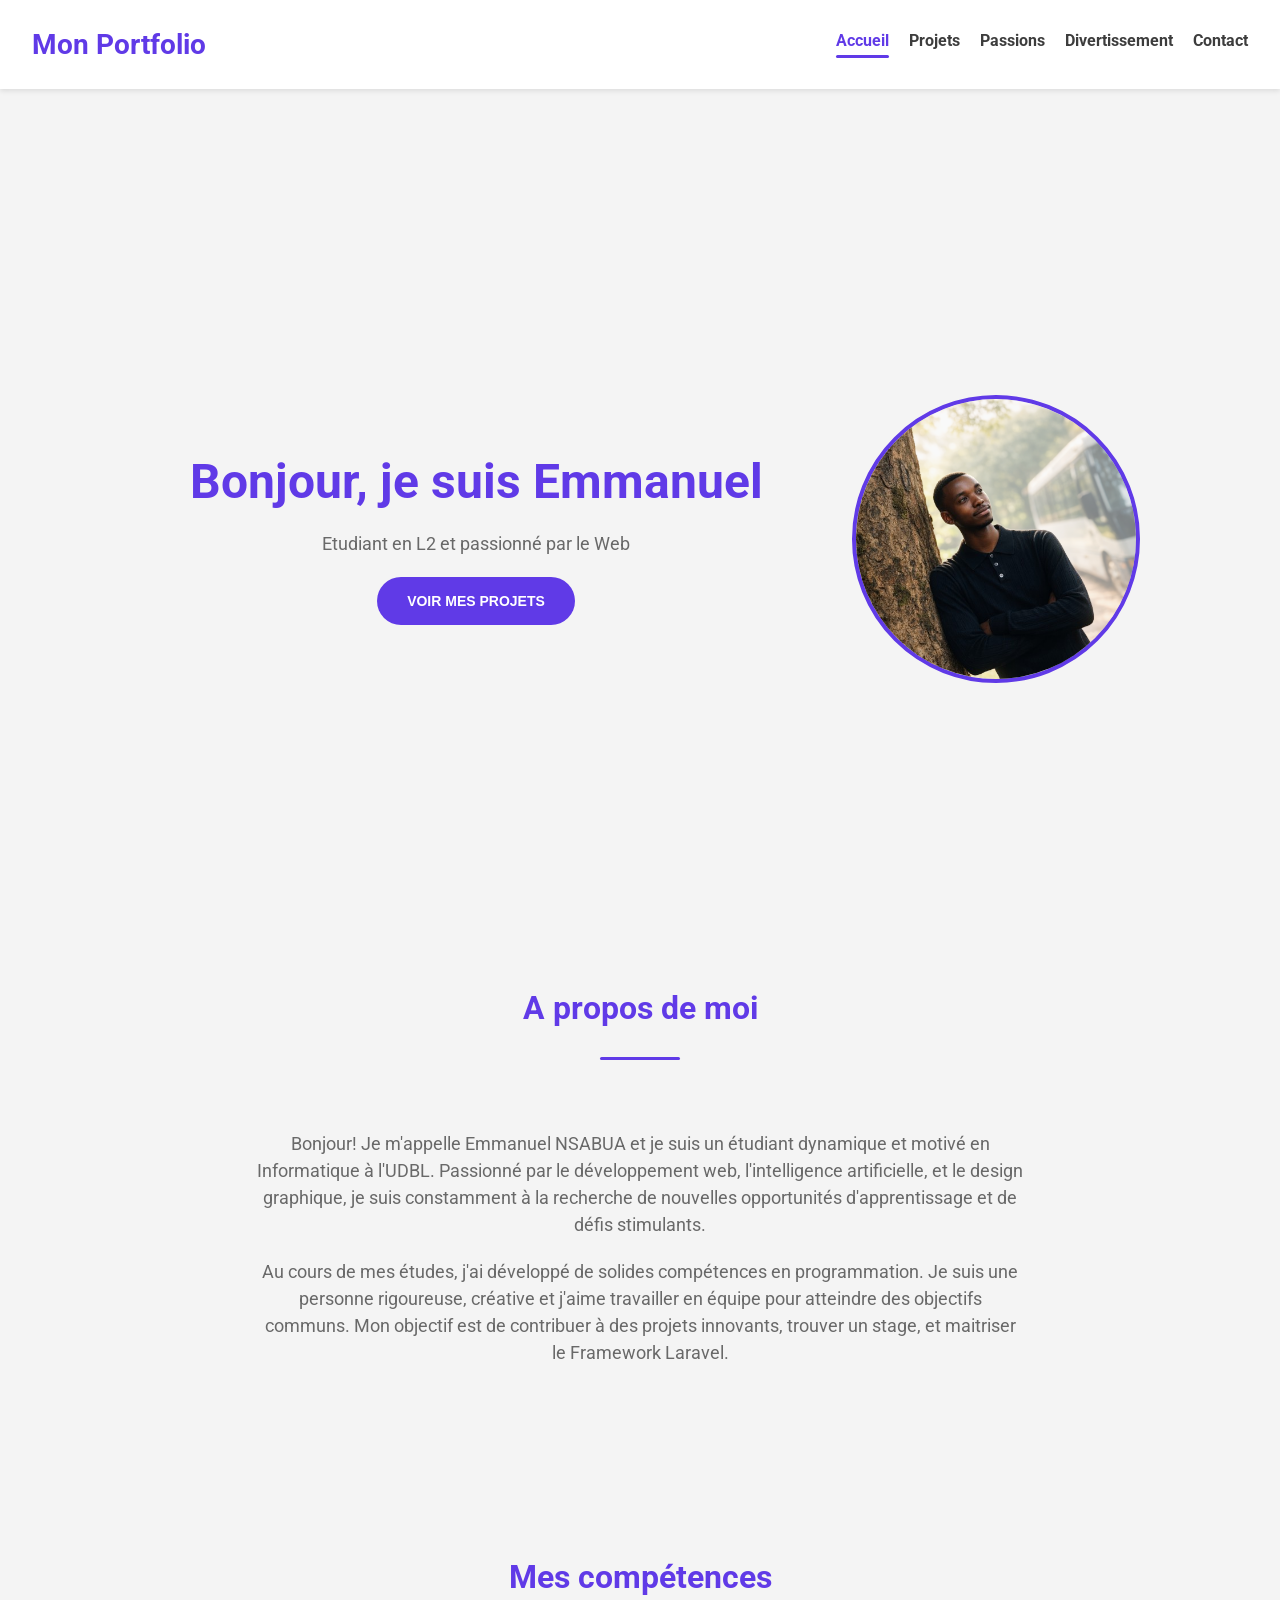
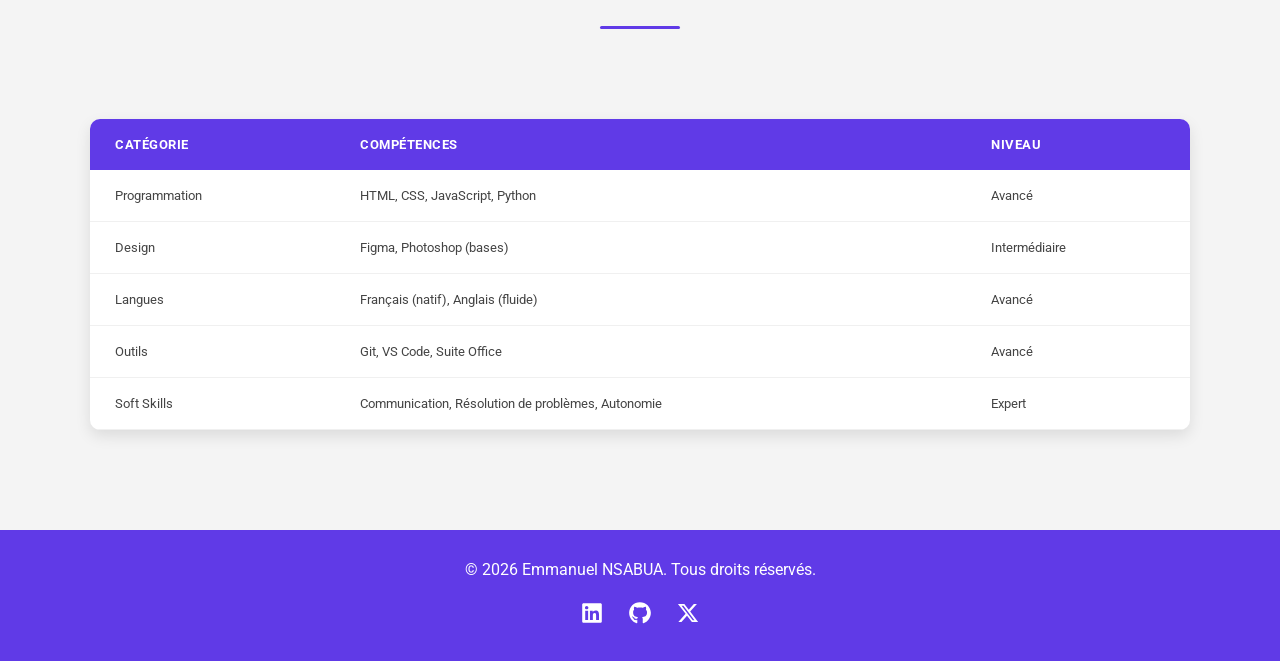
<file: index.html>
<!DOCTYPE html>
<html lang="en">
<head>
    <meta charset="UTF-8">
    <meta name="viewport" content="width=device-width, initial-scale=1.0">
    <title>Mon portfolio</title>
    <link rel="stylesheet" href="style.css">
    <link rel="preconnect" href="https://fonts.googleapis.com">
    <link rel="preconnect" href="https://fonts.gstatic.com" crossorigin>
    <link href="https://fonts.googleapis.com/css2?family=Roboto:ital,wght@0,100..900;1,100..900&display=swap" rel="stylesheet">
</head>
<body>
    <header class="navbar">
        <h2 class="text-purple-600 capitalize"><a href="index.html">Mon portfolio</a></h2>
        <nav class="nav-links">
            <ul>
                <li><a href="index.html" class="active">Accueil</a></li>
                <li><a href="projets.html">Projets</a></li>
                <li><a href="passions.html">Passions</a></li>
                <li><a href="divertissement.html">Divertissement</a></li>
                <li><a href="contact.html">Contact</a></li>
            </ul>
        </nav>
    </header>
    <main>
        <!-- Section Accueil -->
        <section class="container hero">
            <div class="col-left">
                <h1>Bonjour, je suis Emmanuel</h1>
                <p>Etudiant en L2 et passionné par le Web</p>
                <button class="btn">Voir mes projets</button>
            </div>
            <div class="col-right">
                <img src="images/profile.png" alt="Image de profil">
            </div>
        </section>
        <section class="container about">
            <h2 class="title">A propos de moi</h2>
            <div>
                <p>Bonjour! Je m'appelle Emmanuel NSABUA et je suis un étudiant dynamique
                    et motivé en Informatique à l'UDBL. Passionné par le développement web, 
                    l'intelligence artificielle, et le design graphique, je suis constamment 
                    à la recherche de nouvelles opportunités d'apprentissage et de défis stimulants.
                </p>
                <p>
                    Au cours de mes études, j'ai développé de solides compétences en programmation. 
                    Je suis une personne rigoureuse, créative et j'aime travailler en équipe pour atteindre 
                    des objectifs communs. Mon objectif est de contribuer à des projets innovants, trouver 
                    un stage, et maitriser le Framework Laravel.
                </p>
            </div>
        </section>
        <section class="container skills">
            <h2 class="title">Mes compétences</h2>
            <div>
                <table>
                    <thead>
                        <tr>
                            <th>Catégorie</th>
                            <th>Compétences</th>
                            <th>Niveau</th>
                        </tr>
                    </thead>
                    <tbody>
                        <tr>
                            <td>Programmation</td>
                            <td>HTML, CSS, JavaScript, Python</td>
                            <td>Avancé</td>
                        </tr>
                        <tr>
                            <td>Design</td>
                            <td>Figma, Photoshop (bases)</td>
                            <td>Intermédiaire</td>
                        </tr>
                        <tr>
                            <td>Langues</td>
                            <td>Français (natif), Anglais (fluide)</td>
                            <td>Avancé</td>
                        </tr>
                        <tr>
                            <td>Outils</td>
                            <td>Git, VS Code, Suite Office</td>
                            <td>Avancé</td>
                        </tr>
                        <tr>
                            <td>Soft Skills</td>
                            <td>Communication, Résolution de problèmes, Autonomie</td>
                            <td>Expert</td>
                        </tr>
                    </tbody>
                </table>
            </div>
        </section>
    </main>
    <footer>
        <p>&copy; 2026 Emmanuel NSABUA. Tous droits réservés.</p>
        <div>
            <a href="#" style="color: #fff">
                <svg xmlns="http://www.w3.org/2000/svg" viewBox="0 0 640 640" width="28" fill="currentColor"><!--!Font Awesome Free v7.2.0 by @fontawesome - https://fontawesome.com License - https://fontawesome.com/license/free Copyright 2026 Fonticons, Inc.--><path d="M512 96L127.9 96C110.3 96 96 110.5 96 128.3L96 511.7C96 529.5 110.3 544 127.9 544L512 544C529.6 544 544 529.5 544 511.7L544 128.3C544 110.5 529.6 96 512 96zM231.4 480L165 480L165 266.2L231.5 266.2L231.5 480L231.4 480zM198.2 160C219.5 160 236.7 177.2 236.7 198.5C236.7 219.8 219.5 237 198.2 237C176.9 237 159.7 219.8 159.7 198.5C159.7 177.2 176.9 160 198.2 160zM480.3 480L413.9 480L413.9 376C413.9 351.2 413.4 319.3 379.4 319.3C344.8 319.3 339.5 346.3 339.5 374.2L339.5 480L273.1 480L273.1 266.2L336.8 266.2L336.8 295.4L337.7 295.4C346.6 278.6 368.3 260.9 400.6 260.9C467.8 260.9 480.3 305.2 480.3 362.8L480.3 480z"/></svg>
            </a>
            <a href="#" style="color: #fff">
                <svg xmlns="http://www.w3.org/2000/svg" viewBox="0 0 640 640" width="28" fill="currentColor"><!--!Font Awesome Free v7.2.0 by @fontawesome - https://fontawesome.com License - https://fontawesome.com/license/free Copyright 2026 Fonticons, Inc.--><path d="M237.9 461.4C237.9 463.4 235.6 465 232.7 465C229.4 465.3 227.1 463.7 227.1 461.4C227.1 459.4 229.4 457.8 232.3 457.8C235.3 457.5 237.9 459.1 237.9 461.4zM206.8 456.9C206.1 458.9 208.1 461.2 211.1 461.8C213.7 462.8 216.7 461.8 217.3 459.8C217.9 457.8 216 455.5 213 454.6C210.4 453.9 207.5 454.9 206.8 456.9zM251 455.2C248.1 455.9 246.1 457.8 246.4 460.1C246.7 462.1 249.3 463.4 252.3 462.7C255.2 462 257.2 460.1 256.9 458.1C256.6 456.2 253.9 454.9 251 455.2zM316.8 72C178.1 72 72 177.3 72 316C72 426.9 141.8 521.8 241.5 555.2C254.3 557.5 258.8 549.6 258.8 543.1C258.8 536.9 258.5 502.7 258.5 481.7C258.5 481.7 188.5 496.7 173.8 451.9C173.8 451.9 162.4 422.8 146 415.3C146 415.3 123.1 399.6 147.6 399.9C147.6 399.9 172.5 401.9 186.2 425.7C208.1 464.3 244.8 453.2 259.1 446.6C261.4 430.6 267.9 419.5 275.1 412.9C219.2 406.7 162.8 398.6 162.8 302.4C162.8 274.9 170.4 261.1 186.4 243.5C183.8 237 175.3 210.2 189 175.6C209.9 169.1 258 202.6 258 202.6C278 197 299.5 194.1 320.8 194.1C342.1 194.1 363.6 197 383.6 202.6C383.6 202.6 431.7 169 452.6 175.6C466.3 210.3 457.8 237 455.2 243.5C471.2 261.2 481 275 481 302.4C481 398.9 422.1 406.6 366.2 412.9C375.4 420.8 383.2 435.8 383.2 459.3C383.2 493 382.9 534.7 382.9 542.9C382.9 549.4 387.5 557.3 400.2 555C500.2 521.8 568 426.9 568 316C568 177.3 455.5 72 316.8 72zM169.2 416.9C167.9 417.9 168.2 420.2 169.9 422.1C171.5 423.7 173.8 424.4 175.1 423.1C176.4 422.1 176.1 419.8 174.4 417.9C172.8 416.3 170.5 415.6 169.2 416.9zM158.4 408.8C157.7 410.1 158.7 411.7 160.7 412.7C162.3 413.7 164.3 413.4 165 412C165.7 410.7 164.7 409.1 162.7 408.1C160.7 407.5 159.1 407.8 158.4 408.8zM190.8 444.4C189.2 445.7 189.8 448.7 192.1 450.6C194.4 452.9 197.3 453.2 198.6 451.6C199.9 450.3 199.3 447.3 197.3 445.4C195.1 443.1 192.1 442.8 190.8 444.4zM179.4 429.7C177.8 430.7 177.8 433.3 179.4 435.6C181 437.9 183.7 438.9 185 437.9C186.6 436.6 186.6 434 185 431.7C183.6 429.4 181 428.4 179.4 429.7z"/></svg>
            </a>
            <a href="#" style="color: #fff">
                <svg xmlns="http://www.w3.org/2000/svg" viewBox="0 0 640 640" width="28" fill="currentColor"><!--!Font Awesome Free v7.2.0 by @fontawesome - https://fontawesome.com License - https://fontawesome.com/license/free Copyright 2026 Fonticons, Inc.--><path d="M453.2 112L523.8 112L369.6 288.2L551 528L409 528L297.7 382.6L170.5 528L99.8 528L264.7 339.5L90.8 112L236.4 112L336.9 244.9L453.2 112zM428.4 485.8L467.5 485.8L215.1 152L173.1 152L428.4 485.8z"/></svg>
            </a>
        </div>
    </footer>
</body>
</html>
</file>
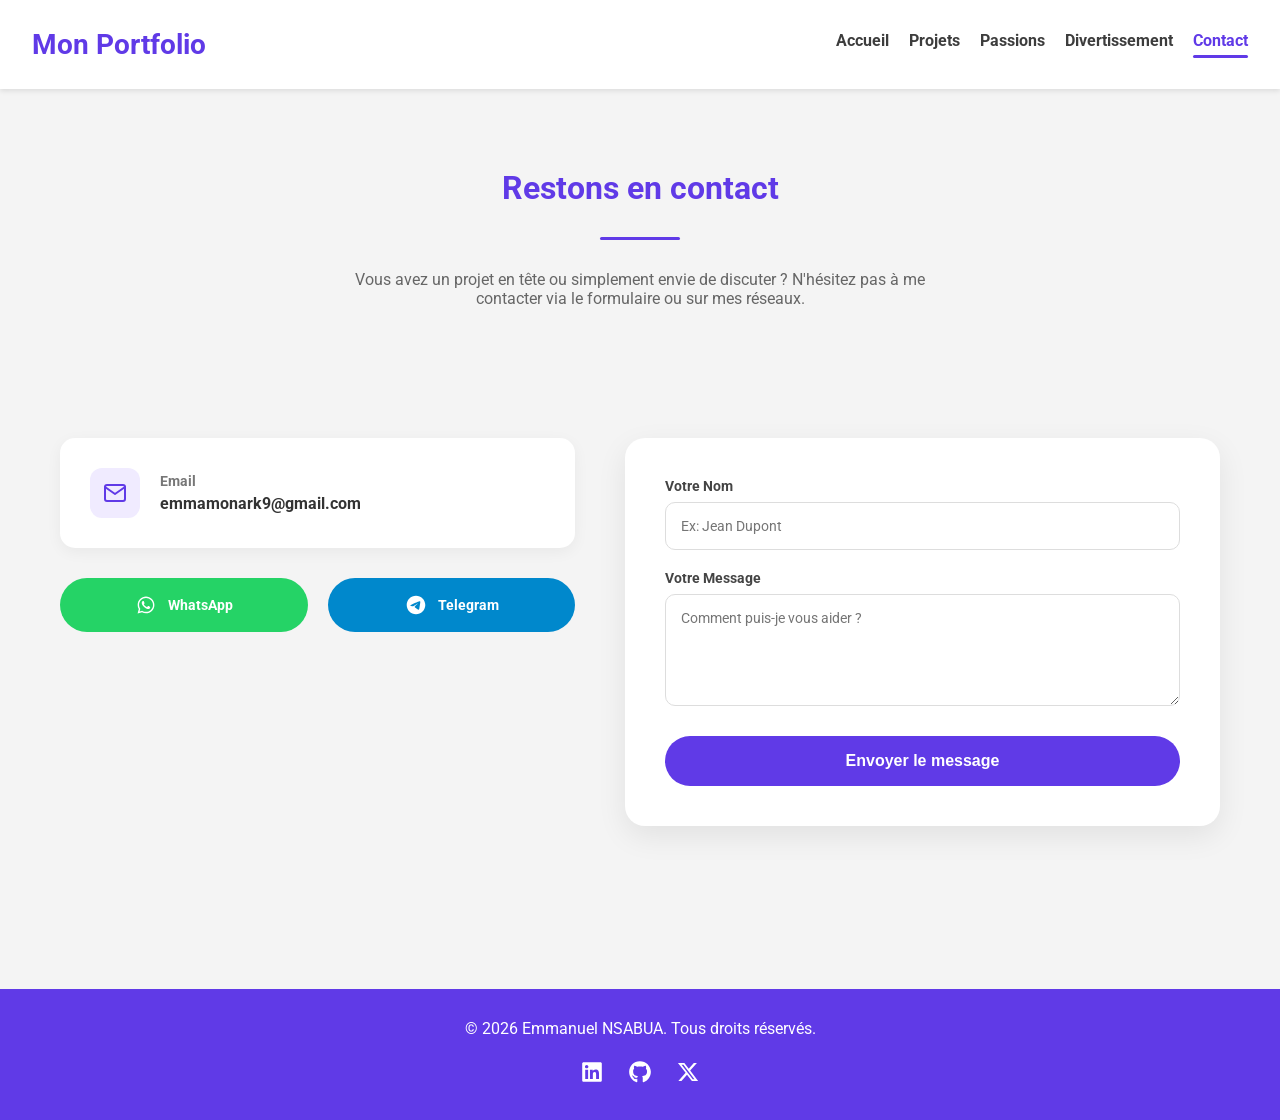
<file: contact.html>
<!DOCTYPE html>
<html lang="en">
<head>
    <meta charset="UTF-8">
    <meta name="viewport" content="width=device-width, initial-scale=1.0">
    <title>Contact - Mon portfolio</title>
    <link rel="stylesheet" href="style.css">
    <link rel="preconnect" href="https://fonts.googleapis.com">
    <link rel="preconnect" href="https://fonts.gstatic.com" crossorigin>
    <link href="https://fonts.googleapis.com/css2?family=Roboto:ital,wght@0,100..900;1,100..900&display=swap" rel="stylesheet">
</head>
<body>
    <header class="navbar">
        <h2 class="text-purple-600 capitalize"><a href="index.html">Mon portfolio</a></h2>
        <nav class="nav-links">
            <ul>
                <li><a href="index.html">Accueil</a></li>
                <li><a href="projets.html">Projets</a></li>
                <li><a href="passions.html">Passions</a></li>
                <li><a href="divertissement.html">Divertissement</a></li>
                <li><a href="contact.html" class="active">Contact</a></li>
            </ul>
        </nav>
    </header>

    <main>
        <section class="container" style="text-align: center; padding-top: 80px;">
            <h2 class="title">Restons en contact</h2>
            <p style="color: #666; max-width: 600px; margin: 0 auto 50px auto;">Vous avez un projet en tête ou simplement envie de discuter ? N'hésitez pas à me contacter via le formulaire ou sur mes réseaux.</p>
        </section>

        <section class="contact-container">
            <!-- Informations de contact -->
            <div class="contact-info">
                <div class="info-card">
                    <div class="icon">
                        <svg xmlns="http://www.w3.org/2000/svg" width="24" height="24" viewBox="0 0 24 24" fill="none" stroke="currentColor" stroke-width="2" stroke-linecap="round" stroke-linejoin="round" class="feather feather-mail"><path d="M4 4h16c1.1 0 2 .9 2 2v12c0 1.1-.9 2-2 2H4c-1.1 0-2-.9-2-2V6c0-1.1.9-2 2-2z"></path><polyline points="22,6 12,13 2,6"></polyline></svg>
                    </div>
                    <div class="text">
                        <h4>Email</h4>
                        <p>emmamonark9@gmail.com</p>
                    </div>
                </div>

                <div class="contact-buttons">
                    <a href="https://wa.me/243000000000" class="btn-contact btn-whatsapp" target="_blank">
                        <svg xmlns="http://www.w3.org/2000/svg" viewBox="0 0 640 640" width="24" fill="currentColor"><!--!Font Awesome Free v7.2.0 by @fontawesome - https://fontawesome.com License - https://fontawesome.com/license/free Copyright 2026 Fonticons, Inc.--><path d="M476.9 161.1C435 119.1 379.2 96 319.9 96C197.5 96 97.9 195.6 97.9 318C97.9 357.1 108.1 395.3 127.5 429L96 544L213.7 513.1C246.1 530.8 282.6 540.1 319.8 540.1L319.9 540.1C442.2 540.1 544 440.5 544 318.1C544 258.8 518.8 203.1 476.9 161.1zM319.9 502.7C286.7 502.7 254.2 493.8 225.9 477L219.2 473L149.4 491.3L168 423.2L163.6 416.2C145.1 386.8 135.4 352.9 135.4 318C135.4 216.3 218.2 133.5 320 133.5C369.3 133.5 415.6 152.7 450.4 187.6C485.2 222.5 506.6 268.8 506.5 318.1C506.5 419.9 421.6 502.7 319.9 502.7zM421.1 364.5C415.6 361.7 388.3 348.3 383.2 346.5C378.1 344.6 374.4 343.7 370.7 349.3C367 354.9 356.4 367.3 353.1 371.1C349.9 374.8 346.6 375.3 341.1 372.5C308.5 356.2 287.1 343.4 265.6 306.5C259.9 296.7 271.3 297.4 281.9 276.2C283.7 272.5 282.8 269.3 281.4 266.5C280 263.7 268.9 236.4 264.3 225.3C259.8 214.5 255.2 216 251.8 215.8C248.6 215.6 244.9 215.6 241.2 215.6C237.5 215.6 231.5 217 226.4 222.5C221.3 228.1 207 241.5 207 268.8C207 296.1 226.9 322.5 229.6 326.2C232.4 329.9 268.7 385.9 324.4 410C359.6 425.2 373.4 426.5 391 423.9C401.7 422.3 423.8 410.5 428.4 397.5C433 384.5 433 373.4 431.6 371.1C430.3 368.6 426.6 367.2 421.1 364.5z"/></svg>
                        WhatsApp
                    </a>
                    <a href="https://t.me/mario_portfolio" class="btn-contact btn-telegram" target="_blank">
                        <svg xmlns="http://www.w3.org/2000/svg" viewBox="0 0 640 640" width="24" fill="currentColor"><!--!Font Awesome Free v7.2.0 by @fontawesome - https://fontawesome.com License - https://fontawesome.com/license/free Copyright 2026 Fonticons, Inc.--><path d="M320 72C183 72 72 183 72 320C72 457 183 568 320 568C457 568 568 457 568 320C568 183 457 72 320 72zM435 240.7C431.3 279.9 415.1 375.1 406.9 419C403.4 437.6 396.6 443.8 390 444.4C375.6 445.7 364.7 434.9 350.7 425.7C328.9 411.4 316.5 402.5 295.4 388.5C270.9 372.4 286.8 363.5 300.7 349C304.4 345.2 367.8 287.5 369 282.3C369.2 281.6 369.3 279.2 367.8 277.9C366.3 276.6 364.2 277.1 362.7 277.4C360.5 277.9 325.6 300.9 258.1 346.5C248.2 353.3 239.2 356.6 231.2 356.4C222.3 356.2 205.3 351.4 192.6 347.3C177.1 342.3 164.7 339.6 165.8 331C166.4 326.5 172.5 322 184.2 317.3C256.5 285.8 304.7 265 328.8 255C397.7 226.4 412 221.4 421.3 221.2C423.4 221.2 427.9 221.7 430.9 224.1C432.9 225.8 434.1 228.2 434.4 230.8C434.9 234 435 237.3 434.8 240.6z"/></svg>
                        Telegram
                    </a>
                </div>
            </div>

            <!-- Formulaire de contact -->
            <div class="contact-form-container">
                <form class="contact-form">
                    <div class="form-group">
                        <label for="name">Votre Nom</label>
                        <input type="text" id="name" placeholder="Ex: Jean Dupont" required>
                    </div>
                    <div class="form-group">
                        <label for="message">Votre Message</label>
                        <textarea id="message" rows="5" placeholder="Comment puis-je vous aider ?" required></textarea>
                    </div>
                    <button type="submit" class="btn-submit">Envoyer le message</button>
                </form>
            </div>
        </section>
    </main>

    <footer>
        <p>&copy; 2026 Emmanuel NSABUA. Tous droits réservés.</p>
        <div>
            <a href="#" style="color: #fff">
                <svg xmlns="http://www.w3.org/2000/svg" viewBox="0 0 640 640" width="28" fill="currentColor"><!--!Font Awesome Free v7.2.0 by @fontawesome - https://fontawesome.com License - https://fontawesome.com/license/free Copyright 2026 Fonticons, Inc.--><path d="M512 96L127.9 96C110.3 96 96 110.5 96 128.3L96 511.7C96 529.5 110.3 544 127.9 544L512 544C529.6 544 544 529.5 544 511.7L544 128.3C544 110.5 529.6 96 512 96zM231.4 480L165 480L165 266.2L231.5 266.2L231.5 480L231.4 480zM198.2 160C219.5 160 236.7 177.2 236.7 198.5C236.7 219.8 219.5 237 198.2 237C176.9 237 159.7 219.8 159.7 198.5C159.7 177.2 176.9 160 198.2 160zM480.3 480L413.9 480L413.9 376C413.9 351.2 413.4 319.3 379.4 319.3C344.8 319.3 339.5 346.3 339.5 374.2L339.5 480L273.1 480L273.1 266.2L336.8 266.2L336.8 295.4L337.7 295.4C346.6 278.6 368.3 260.9 400.6 260.9C467.8 260.9 480.3 305.2 480.3 362.8L480.3 480z"/></svg>
            </a>
            <a href="#" style="color: #fff">
                <svg xmlns="http://www.w3.org/2000/svg" viewBox="0 0 640 640" width="28" fill="currentColor"><!--!Font Awesome Free v7.2.0 by @fontawesome - https://fontawesome.com License - https://fontawesome.com/license/free Copyright 2026 Fonticons, Inc.--><path d="M237.9 461.4C237.9 463.4 235.6 465 232.7 465C229.4 465.3 227.1 463.7 227.1 461.4C227.1 459.4 229.4 457.8 232.3 457.8C235.3 457.5 237.9 459.1 237.9 461.4zM206.8 456.9C206.1 458.9 208.1 461.2 211.1 461.8C213.7 462.8 216.7 461.8 217.3 459.8C217.9 457.8 216 455.5 213 454.6C210.4 453.9 207.5 454.9 206.8 456.9zM251 455.2C248.1 455.9 246.1 457.8 246.4 460.1C246.7 462.1 249.3 463.4 252.3 462.7C255.2 462 257.2 460.1 256.9 458.1C256.6 456.2 253.9 454.9 251 455.2zM316.8 72C178.1 72 72 177.3 72 316C72 426.9 141.8 521.8 241.5 555.2C254.3 557.5 258.8 549.6 258.8 543.1C258.8 536.9 258.5 502.7 258.5 481.7C258.5 481.7 188.5 496.7 173.8 451.9C173.8 451.9 162.4 422.8 146 415.3C146 415.3 123.1 399.6 147.6 399.9C147.6 399.9 172.5 401.9 186.2 425.7C208.1 464.3 244.8 453.2 259.1 446.6C261.4 430.6 267.9 419.5 275.1 412.9C219.2 406.7 162.8 398.6 162.8 302.4C162.8 274.9 170.4 261.1 186.4 243.5C183.8 237 175.3 210.2 189 175.6C209.9 169.1 258 202.6 258 202.6C278 197 299.5 194.1 320.8 194.1C342.1 194.1 363.6 197 383.6 202.6C383.6 202.6 431.7 169 452.6 175.6C466.3 210.3 457.8 237 455.2 243.5C471.2 261.2 481 275 481 302.4C481 398.9 422.1 406.6 366.2 412.9C375.4 420.8 383.2 435.8 383.2 459.3C383.2 493 382.9 534.7 382.9 542.9C382.9 549.4 387.5 557.3 400.2 555C500.2 521.8 568 426.9 568 316C568 177.3 455.5 72 316.8 72zM169.2 416.9C167.9 417.9 168.2 420.2 169.9 422.1C171.5 423.7 173.8 424.4 175.1 423.1C176.4 422.1 176.1 419.8 174.4 417.9C172.8 416.3 170.5 415.6 169.2 416.9zM158.4 408.8C157.7 410.1 158.7 411.7 160.7 412.7C162.3 413.7 164.3 413.4 165 412C165.7 410.7 164.7 409.1 162.7 408.1C160.7 407.5 159.1 407.8 158.4 408.8zM190.8 444.4C189.2 445.7 189.8 448.7 192.1 450.6C194.4 452.9 197.3 453.2 198.6 451.6C199.9 450.3 199.3 447.3 197.3 445.4C195.1 443.1 192.1 442.8 190.8 444.4zM179.4 429.7C177.8 430.7 177.8 433.3 179.4 435.6C181 437.9 183.7 438.9 185 437.9C186.6 436.6 186.6 434 185 431.7C183.6 429.4 181 428.4 179.4 429.7z"/></svg>
            </a>
            <a href="#" style="color: #fff">
                <svg xmlns="http://www.w3.org/2000/svg" viewBox="0 0 640 640" width="28" fill="currentColor"><!--!Font Awesome Free v7.2.0 by @fontawesome - https://fontawesome.com License - https://fontawesome.com/license/free Copyright 2026 Fonticons, Inc.--><path d="M453.2 112L523.8 112L369.6 288.2L551 528L409 528L297.7 382.6L170.5 528L99.8 528L264.7 339.5L90.8 112L236.4 112L336.9 244.9L453.2 112zM428.4 485.8L467.5 485.8L215.1 152L173.1 152L428.4 485.8z"/></svg>
            </a>
        </div>
    </footer>
</body>
</html>
</file>
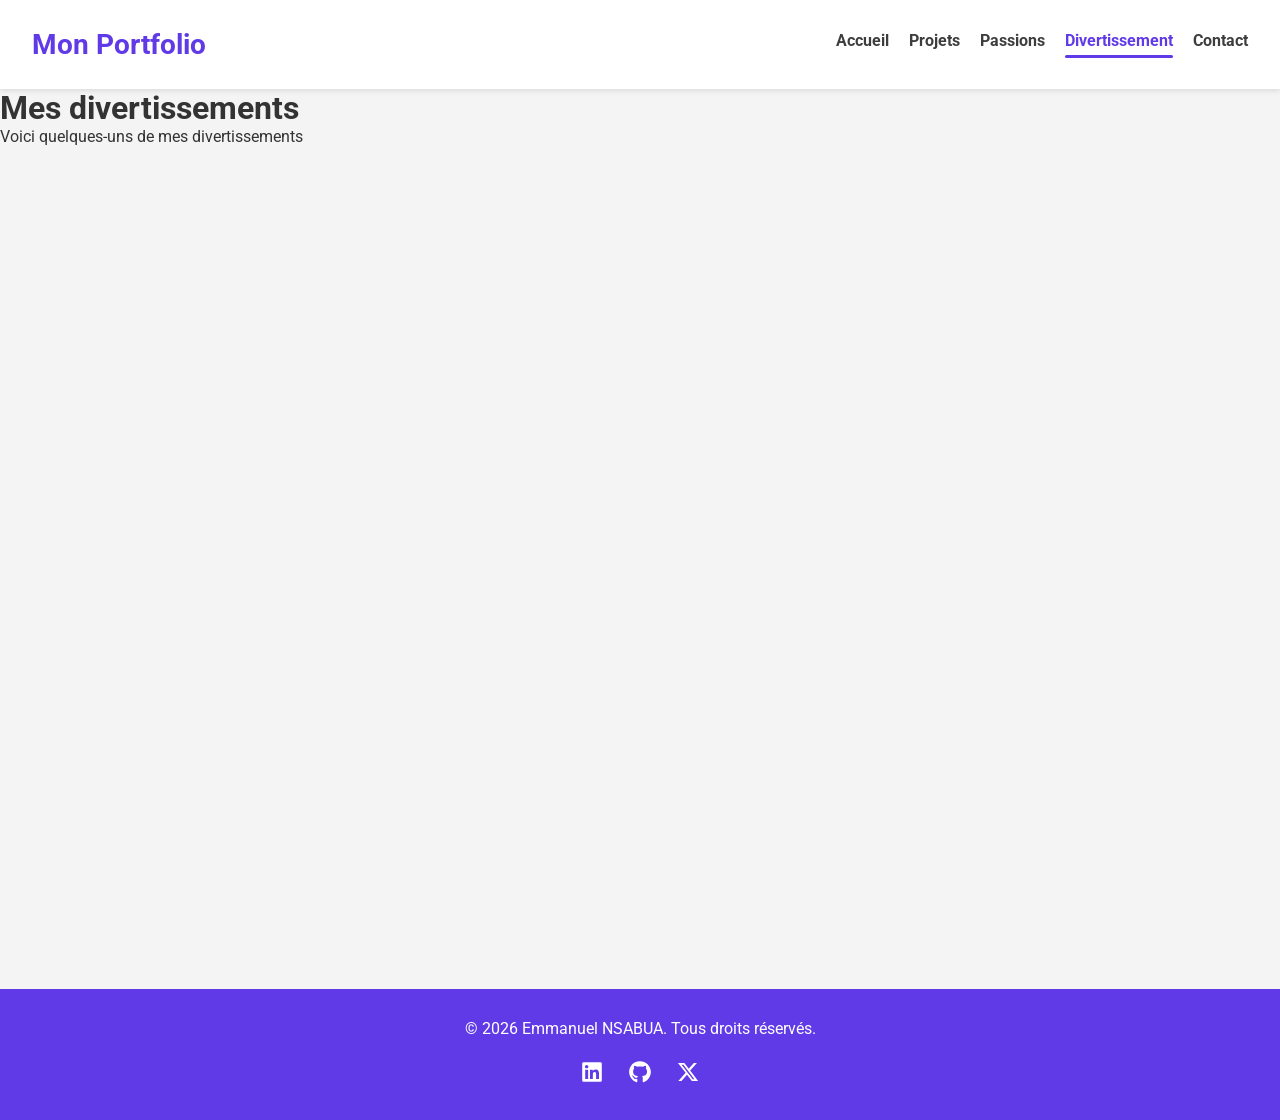
<file: divertissement.html>
<!DOCTYPE html>
<html lang="en">
<head>
    <meta charset="UTF-8">
    <meta name="viewport" content="width=device-width, initial-scale=1.0">
    <title>Mon portfolio</title>
    <link rel="stylesheet" href="style.css">
</head>
<body class="">
    <header class="navbar">
        <h2 class="text-purple-600 capitalize"><a href="index.html">Mon portfolio</a></h2>
        <nav class="nav-links">
            <ul>
                <li><a href="index.html">Accueil</a></li>
                <li><a href="projets.html">Projets</a></li>
                <li><a href="passions.html">Passions</a></li>
                <li><a href="divertissement.html" class="active">Divertissement</a></li>
                <li><a href="contact.html">Contact</a></li>
            </ul>
        </nav>
    </header>
    <main>
        <h1>Mes divertissements</h1>
        <p>Voici quelques-uns de mes divertissements</p>
    </main>
    <footer>
        <p>&copy; 2026 Emmanuel NSABUA. Tous droits réservés.</p>
        <div>
            <a href="#" style="color: #fff">
                <svg xmlns="http://www.w3.org/2000/svg" viewBox="0 0 640 640" width="28" fill="currentColor"><!--!Font Awesome Free v7.2.0 by @fontawesome - https://fontawesome.com License - https://fontawesome.com/license/free Copyright 2026 Fonticons, Inc.--><path d="M512 96L127.9 96C110.3 96 96 110.5 96 128.3L96 511.7C96 529.5 110.3 544 127.9 544L512 544C529.6 544 544 529.5 544 511.7L544 128.3C544 110.5 529.6 96 512 96zM231.4 480L165 480L165 266.2L231.5 266.2L231.5 480L231.4 480zM198.2 160C219.5 160 236.7 177.2 236.7 198.5C236.7 219.8 219.5 237 198.2 237C176.9 237 159.7 219.8 159.7 198.5C159.7 177.2 176.9 160 198.2 160zM480.3 480L413.9 480L413.9 376C413.9 351.2 413.4 319.3 379.4 319.3C344.8 319.3 339.5 346.3 339.5 374.2L339.5 480L273.1 480L273.1 266.2L336.8 266.2L336.8 295.4L337.7 295.4C346.6 278.6 368.3 260.9 400.6 260.9C467.8 260.9 480.3 305.2 480.3 362.8L480.3 480z"/></svg>
            </a>
            <a href="#" style="color: #fff">
                <svg xmlns="http://www.w3.org/2000/svg" viewBox="0 0 640 640" width="28" fill="currentColor"><!--!Font Awesome Free v7.2.0 by @fontawesome - https://fontawesome.com License - https://fontawesome.com/license/free Copyright 2026 Fonticons, Inc.--><path d="M237.9 461.4C237.9 463.4 235.6 465 232.7 465C229.4 465.3 227.1 463.7 227.1 461.4C227.1 459.4 229.4 457.8 232.3 457.8C235.3 457.5 237.9 459.1 237.9 461.4zM206.8 456.9C206.1 458.9 208.1 461.2 211.1 461.8C213.7 462.8 216.7 461.8 217.3 459.8C217.9 457.8 216 455.5 213 454.6C210.4 453.9 207.5 454.9 206.8 456.9zM251 455.2C248.1 455.9 246.1 457.8 246.4 460.1C246.7 462.1 249.3 463.4 252.3 462.7C255.2 462 257.2 460.1 256.9 458.1C256.6 456.2 253.9 454.9 251 455.2zM316.8 72C178.1 72 72 177.3 72 316C72 426.9 141.8 521.8 241.5 555.2C254.3 557.5 258.8 549.6 258.8 543.1C258.8 536.9 258.5 502.7 258.5 481.7C258.5 481.7 188.5 496.7 173.8 451.9C173.8 451.9 162.4 422.8 146 415.3C146 415.3 123.1 399.6 147.6 399.9C147.6 399.9 172.5 401.9 186.2 425.7C208.1 464.3 244.8 453.2 259.1 446.6C261.4 430.6 267.9 419.5 275.1 412.9C219.2 406.7 162.8 398.6 162.8 302.4C162.8 274.9 170.4 261.1 186.4 243.5C183.8 237 175.3 210.2 189 175.6C209.9 169.1 258 202.6 258 202.6C278 197 299.5 194.1 320.8 194.1C342.1 194.1 363.6 197 383.6 202.6C383.6 202.6 431.7 169 452.6 175.6C466.3 210.3 457.8 237 455.2 243.5C471.2 261.2 481 275 481 302.4C481 398.9 422.1 406.6 366.2 412.9C375.4 420.8 383.2 435.8 383.2 459.3C383.2 493 382.9 534.7 382.9 542.9C382.9 549.4 387.5 557.3 400.2 555C500.2 521.8 568 426.9 568 316C568 177.3 455.5 72 316.8 72zM169.2 416.9C167.9 417.9 168.2 420.2 169.9 422.1C171.5 423.7 173.8 424.4 175.1 423.1C176.4 422.1 176.1 419.8 174.4 417.9C172.8 416.3 170.5 415.6 169.2 416.9zM158.4 408.8C157.7 410.1 158.7 411.7 160.7 412.7C162.3 413.7 164.3 413.4 165 412C165.7 410.7 164.7 409.1 162.7 408.1C160.7 407.5 159.1 407.8 158.4 408.8zM190.8 444.4C189.2 445.7 189.8 448.7 192.1 450.6C194.4 452.9 197.3 453.2 198.6 451.6C199.9 450.3 199.3 447.3 197.3 445.4C195.1 443.1 192.1 442.8 190.8 444.4zM179.4 429.7C177.8 430.7 177.8 433.3 179.4 435.6C181 437.9 183.7 438.9 185 437.9C186.6 436.6 186.6 434 185 431.7C183.6 429.4 181 428.4 179.4 429.7z"/></svg>
            </a>
            <a href="#" style="color: #fff">
                <svg xmlns="http://www.w3.org/2000/svg" viewBox="0 0 640 640" width="28" fill="currentColor"><!--!Font Awesome Free v7.2.0 by @fontawesome - https://fontawesome.com License - https://fontawesome.com/license/free Copyright 2026 Fonticons, Inc.--><path d="M453.2 112L523.8 112L369.6 288.2L551 528L409 528L297.7 382.6L170.5 528L99.8 528L264.7 339.5L90.8 112L236.4 112L336.9 244.9L453.2 112zM428.4 485.8L467.5 485.8L215.1 152L173.1 152L428.4 485.8z"/></svg>
            </a>
        </div>
    </footer>
</body>
</html>
</file>
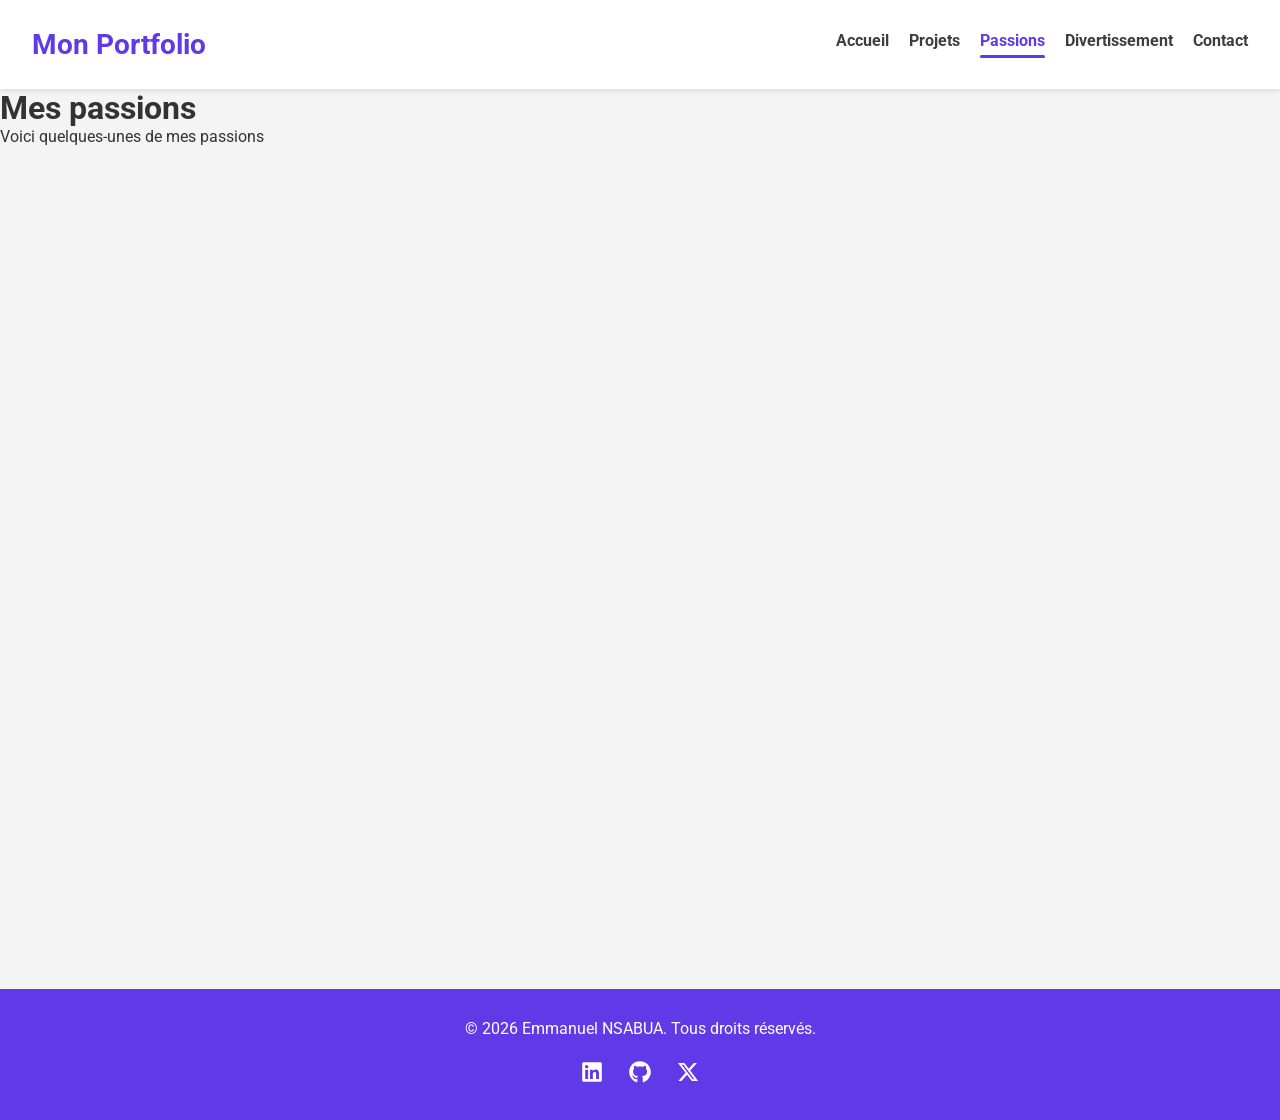
<file: passions.html>
<!DOCTYPE html>
<html lang="en">
<head>
    <meta charset="UTF-8">
    <meta name="viewport" content="width=device-width, initial-scale=1.0">
    <title>Mon portfolio</title>
    <link rel="stylesheet" href="style.css">
</head>
<body class="">
    <header class="navbar">
        <h2 class="text-purple-600 capitalize"><a href="index.html">Mon portfolio</a></h2>
        <nav class="nav-links">
            <ul>
                <li><a href="index.html">Accueil</a></li>
                <li><a href="projets.html">Projets</a></li>
                <li><a href="passions.html" class="active">Passions</a></li>
                <li><a href="divertissement.html">Divertissement</a></li>
                <li><a href="contact.html">Contact</a></li>
            </ul>
        </nav>
    </header>
    <main>
        <h1>Mes passions</h1>
        <p>Voici quelques-unes de mes passions</p>
    </main>
    <footer>
        <p>&copy; 2026 Emmanuel NSABUA. Tous droits réservés.</p>
        <div>
            <a href="#" style="color: #fff">
                <svg xmlns="http://www.w3.org/2000/svg" viewBox="0 0 640 640" width="28" fill="currentColor"><!--!Font Awesome Free v7.2.0 by @fontawesome - https://fontawesome.com License - https://fontawesome.com/license/free Copyright 2026 Fonticons, Inc.--><path d="M512 96L127.9 96C110.3 96 96 110.5 96 128.3L96 511.7C96 529.5 110.3 544 127.9 544L512 544C529.6 544 544 529.5 544 511.7L544 128.3C544 110.5 529.6 96 512 96zM231.4 480L165 480L165 266.2L231.5 266.2L231.5 480L231.4 480zM198.2 160C219.5 160 236.7 177.2 236.7 198.5C236.7 219.8 219.5 237 198.2 237C176.9 237 159.7 219.8 159.7 198.5C159.7 177.2 176.9 160 198.2 160zM480.3 480L413.9 480L413.9 376C413.9 351.2 413.4 319.3 379.4 319.3C344.8 319.3 339.5 346.3 339.5 374.2L339.5 480L273.1 480L273.1 266.2L336.8 266.2L336.8 295.4L337.7 295.4C346.6 278.6 368.3 260.9 400.6 260.9C467.8 260.9 480.3 305.2 480.3 362.8L480.3 480z"/></svg>
            </a>
            <a href="#" style="color: #fff">
                <svg xmlns="http://www.w3.org/2000/svg" viewBox="0 0 640 640" width="28" fill="currentColor"><!--!Font Awesome Free v7.2.0 by @fontawesome - https://fontawesome.com License - https://fontawesome.com/license/free Copyright 2026 Fonticons, Inc.--><path d="M237.9 461.4C237.9 463.4 235.6 465 232.7 465C229.4 465.3 227.1 463.7 227.1 461.4C227.1 459.4 229.4 457.8 232.3 457.8C235.3 457.5 237.9 459.1 237.9 461.4zM206.8 456.9C206.1 458.9 208.1 461.2 211.1 461.8C213.7 462.8 216.7 461.8 217.3 459.8C217.9 457.8 216 455.5 213 454.6C210.4 453.9 207.5 454.9 206.8 456.9zM251 455.2C248.1 455.9 246.1 457.8 246.4 460.1C246.7 462.1 249.3 463.4 252.3 462.7C255.2 462 257.2 460.1 256.9 458.1C256.6 456.2 253.9 454.9 251 455.2zM316.8 72C178.1 72 72 177.3 72 316C72 426.9 141.8 521.8 241.5 555.2C254.3 557.5 258.8 549.6 258.8 543.1C258.8 536.9 258.5 502.7 258.5 481.7C258.5 481.7 188.5 496.7 173.8 451.9C173.8 451.9 162.4 422.8 146 415.3C146 415.3 123.1 399.6 147.6 399.9C147.6 399.9 172.5 401.9 186.2 425.7C208.1 464.3 244.8 453.2 259.1 446.6C261.4 430.6 267.9 419.5 275.1 412.9C219.2 406.7 162.8 398.6 162.8 302.4C162.8 274.9 170.4 261.1 186.4 243.5C183.8 237 175.3 210.2 189 175.6C209.9 169.1 258 202.6 258 202.6C278 197 299.5 194.1 320.8 194.1C342.1 194.1 363.6 197 383.6 202.6C383.6 202.6 431.7 169 452.6 175.6C466.3 210.3 457.8 237 455.2 243.5C471.2 261.2 481 275 481 302.4C481 398.9 422.1 406.6 366.2 412.9C375.4 420.8 383.2 435.8 383.2 459.3C383.2 493 382.9 534.7 382.9 542.9C382.9 549.4 387.5 557.3 400.2 555C500.2 521.8 568 426.9 568 316C568 177.3 455.5 72 316.8 72zM169.2 416.9C167.9 417.9 168.2 420.2 169.9 422.1C171.5 423.7 173.8 424.4 175.1 423.1C176.4 422.1 176.1 419.8 174.4 417.9C172.8 416.3 170.5 415.6 169.2 416.9zM158.4 408.8C157.7 410.1 158.7 411.7 160.7 412.7C162.3 413.7 164.3 413.4 165 412C165.7 410.7 164.7 409.1 162.7 408.1C160.7 407.5 159.1 407.8 158.4 408.8zM190.8 444.4C189.2 445.7 189.8 448.7 192.1 450.6C194.4 452.9 197.3 453.2 198.6 451.6C199.9 450.3 199.3 447.3 197.3 445.4C195.1 443.1 192.1 442.8 190.8 444.4zM179.4 429.7C177.8 430.7 177.8 433.3 179.4 435.6C181 437.9 183.7 438.9 185 437.9C186.6 436.6 186.6 434 185 431.7C183.6 429.4 181 428.4 179.4 429.7z"/></svg>
            </a>
            <a href="#" style="color: #fff">
                <svg xmlns="http://www.w3.org/2000/svg" viewBox="0 0 640 640" width="28" fill="currentColor"><!--!Font Awesome Free v7.2.0 by @fontawesome - https://fontawesome.com License - https://fontawesome.com/license/free Copyright 2026 Fonticons, Inc.--><path d="M453.2 112L523.8 112L369.6 288.2L551 528L409 528L297.7 382.6L170.5 528L99.8 528L264.7 339.5L90.8 112L236.4 112L336.9 244.9L453.2 112zM428.4 485.8L467.5 485.8L215.1 152L173.1 152L428.4 485.8z"/></svg>
            </a>
        </div>
    </footer>
</body>
</html>
</file>
<file: style.css>
@import url('https://fonts.googleapis.com/css2?family=Roboto:ital,wght@0,100..900;1,100..900&display=swap');

* {
    margin: 0;
    padding: 0;
    box-sizing: border-box;
    transition: all 0.3s ease;
}

body {
    font-family: "Roboto", sans-serif;
    background-color: #f4f4f4;
    color: #333;
}

a {
    text-decoration: none;
}

.navbar {
    color: #603ae7;
    padding: 28px 32px;
    display: flex;
    justify-content: space-between;
    align-items: center;
    background-color: #fff;
    box-shadow: 0 2px 5px rgba(0, 0, 0, 0.1);
    position: relative;
    z-index: 1;
}

.navbar h2 a {
    text-decoration: none;
    color: #603ae7;
    text-transform: capitalize;
    font-size: 28px;
    font-weight: bold;
}

.nav-links ul {
    list-style: none;
    display: flex;
    gap: 20px;
}

.nav-links ul li a {
    text-decoration: none;
    font-weight: bold;
    color: #3d3d3d;
}

.nav-links ul li .active {
    color: #603ae7;
}


.nav-links ul li a::after {
    content: "";
    display: block;
    width: 0;
    height: 3px;
    margin-top: 5px;
    border-radius: 2px;
    background-color: #603ae7;
    transition: width 0.3s ease;
    margin-left: auto;
    margin-right: auto;
}

.nav-links ul li .active::after {
    width: 100%;
}

.nav-links ul li a:hover {
    color: #603ae7
}

.nav-links ul li a:hover::after {
    width: 100%;
}

main {
    min-height: 100vh;
}

.container {
    width: 1200px;
    margin: 0 auto;

}

.hero {
    display: flex;
    justify-content: space-around;
    align-items: center;
    gap: 40px;
    padding: 100px;
    height: 100vh;
}

.hero .col-left {
    flex: 1;
    display: flex;
    flex-direction: column;
    justify-content: center;
    align-items: center;
    gap: 20px;
}

.hero .col-left h1 {
    font-size: 48px;
    font-weight: bold;
    color: #603ae7;
}

.hero .col-left p {
    font-size: 18px;
    color: #696969;
    line-height: 1.5;
}

.hero .col-left .btn {
    background-color: #603ae7;
    font-size: 14px;
    font-weight: bold;
    text-transform: uppercase;
    color: #fff;
    border: none;
    padding: 16px 30px;
    border-radius: 50px;
    cursor: pointer;
    transition: background-color 0.3s ease;
}

.hero .col-left .btn:hover {
    background-color: #4d28b2;
}

.hero .col-right {
    width: 18rem;
    height: 18rem;
    border-radius: 100%;
    overflow: hidden;
    border: 4px solid #603ae7;
}

.hero .col-right img {
    width: 100%;
    height: 100%;
    object-fit: cover;
}

.about {
    text-align: center;
    display: flex;
    flex-direction: column;
    gap: 40px;
}

.about div {
    display: flex;
    flex-direction: column;
    gap: 20px;
    padding: 0 13.5rem 0 13.5rem;
    margin-bottom: 12rem;
}

.about div p {
    font-size: 18px;
    color: #696969;
    line-height: 1.5;
}

.title {
    font-size: 32px;
    font-weight: bold;
    color: #603ae7;
}

.title::after {
    content: "";
    display: block;
    width: 80px;
    height: 3px;
    margin: 30px auto;
    border-radius: 2px;
    background-color: #603ae7;
}

.skills {
    text-align: center;
    display: flex;
    flex-direction: column;
    gap: 40px;
    padding: 0 50px 0 50px;
}

.skills table {
    width: 100%;
    border-collapse: separate;
    border-spacing: 0;
    border-radius: 10px;
    overflow: hidden;
    margin-top: 20px;
    margin-bottom: 100px;
    box-shadow: 0 6px 15px rgba(0, 0, 0, 0.1);
    background-color: #fff;
}

.skills thead th {
    background-color: #603ae7;
    color: #fff;
    text-transform: uppercase;
    font-size: 13px;
    letter-spacing: 0.5px;
    padding: 18px 25px;
    text-align: left;
}

.skills tbody td {
    padding: 18px 25px;
    border-bottom: 1px solid #f0f0f0;
    text-align: left;
    font-size: 13px;
    color: #444;
}

.featured {
    text-align: center;
    padding: 80px 0;
}

.featured section {
    display: grid;
    grid-template-columns: repeat(auto-fit, minmax(320px, 1fr));
    gap: 30px;
    margin-top: 50px;
    padding: 0 20px;
}

.project-card {
    background-color: #fff;
    border-radius: 12px;
    overflow: hidden;
    box-shadow: 0 4px 12px rgba(0, 0, 0, 0.08);
    display: flex;
    flex-direction: column;
    text-align: left;
    height: 100%;
}

.project-card figure {
    width: 100%;
    height: 180px;
    overflow: hidden;
    border-bottom: 3px solid #603ae7; /* Ligne violette sous l'image */
}

.project-card figure img {
    width: 100%;
    height: 100%;
    object-fit: cover;
}

.project-card .content {
    padding: 20px;
    flex-grow: 1;
}

.project-card h3 {
    font-size: 18px;
    margin-bottom: 15px;
    color: #603ae7; /* Titre en violet */
    font-weight: bold;
}

.project-card p {
    font-size: 14px;
    color: #777;
    line-height: 1.5;
    margin-bottom: 20px;
}

.project-card .tags {
    display: flex;
    gap: 8px;
    flex-wrap: wrap;
}

.project-card .tags span {
    background-color: #f5f5f5; /* Fond gris très clair */
    color: #603ae7; /* Texte violet */
    padding: 4px 12px;
    border-radius: 20px;
    font-size: 11px;
    font-weight: bold;
}

.project-card .links {
    display: flex;
    justify-content: space-between; /* Code à gauche, Démo à droite */
    align-items: center;
    padding: 15px 20px;
    border-top: 1px solid #eee; /* Ligne de séparation du footer */
}

.project-card .links a {
    display: flex;
    align-items: center;
    gap: 6px;
    font-size: 13px;
    font-weight: bold;
    color: #333; /* Texte plus sombre pour les liens */
    transition: opacity 0.3s ease;
}

.project-card .links a:hover {
    opacity: 0.7;
    color: #603ae7;
}

.project-card .links a svg {
    width: 16px;
    height: 16px;
}

/* Contact Page Styles */
.contact-container {
    display: flex;
    justify-content: center;
    align-items: flex-start;
    gap: 50px;
    padding: 80px 20px;
    max-width: 1200px;
    margin: 0 auto;
}

.contact-info {
    flex: 1;
    display: flex;
    flex-direction: column;
    gap: 30px;
}

.contact-info .info-card {
    background-color: #fff;
    padding: 30px;
    border-radius: 15px;
    box-shadow: 0 4px 15px rgba(0, 0, 0, 0.05);
    display: flex;
    align-items: center;
    gap: 20px;
}

.contact-info .info-card .icon {
    background-color: #f0ebff;
    color: #603ae7;
    width: 50px;
    height: 50px;
    border-radius: 12px;
    display: flex;
    align-items: center;
    justify-content: center;
}

.contact-info .info-card .text h4 {
    font-size: 14px;
    color: #777;
    margin-bottom: 5px;
}

.contact-info .info-card .text p {
    font-size: 16px;
    font-weight: bold;
    color: #333;
}

.contact-buttons {
    display: flex;
    gap: 20px;
}

.btn-contact {
    flex: 1;
    padding: 15px;
    border-radius: 50px;
    display: flex;
    align-items: center;
    justify-content: center;
    gap: 10px;
    font-weight: bold;
    font-size: 14px;
    transition: all 0.3s ease;
    color: #fff;
}

.btn-whatsapp { background-color: #25d366; }
.btn-telegram { background-color: #0088cc; }

.btn-contact:hover {
    transform: translateY(-3px);
    box-shadow: 0 5px 15px rgba(0,0,0,0.1);
}

.contact-form-container {
    flex: 1;
    background-color: #fff;
    padding: 40px;
    border-radius: 20px;
    box-shadow: 0 10px 30px rgba(0, 0, 0, 0.08);
}

.contact-form {
    display: flex;
    flex-direction: column;
    gap: 20px;
}

.form-group {
    display: flex;
    flex-direction: column;
    gap: 8px;
}

.form-group label {
    font-size: 14px;
    font-weight: bold;
    color: #444;
}

.form-group input, 
.form-group textarea {
    padding: 15px;
    border: 1px solid #ddd;
    border-radius: 10px;
    font-family: inherit;
    font-size: 14px;
    transition: border-color 0.3s ease;
}

.form-group input:focus, 
.form-group textarea:focus {
    outline: none;
    border-color: #603ae7;
}

.btn-submit {
    background-color: #603ae7;
    color: #fff;
    padding: 16px;
    border: none;
    border-radius: 50px;
    font-weight: bold;
    font-size: 16px;
    cursor: pointer;
    transition: background-color 0.3s ease;
    margin-top: 10px;
}

.btn-submit:hover {
    background-color: #4d28b2;
}

@media (max-width: 900px) {
    .contact-container {
        flex-direction: column;
        padding: 40px 20px;
    }
}



footer {
    background-color: #603ae7;
    color: #fff;
    text-align: center;
    padding: 30px 0px;
    display: flex;
    flex-direction: column;
    gap: 20px;
}

footer div {
    display: flex;
    justify-content: center;
    align-items: center;
    gap: 20px;
}
</file>
